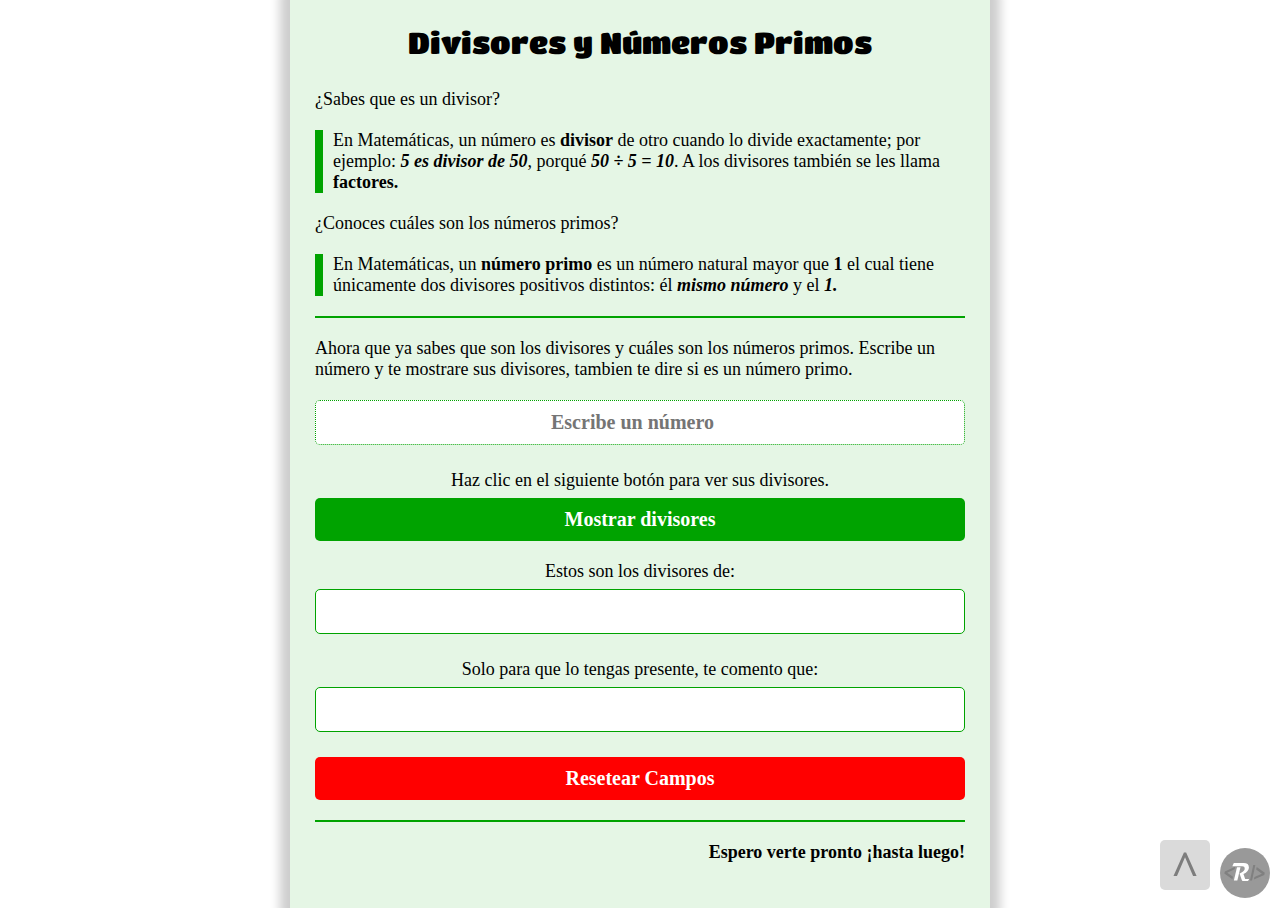
<file: index.html>
<!DOCTYPE html>
<html lang="es-MX">
<!-- ********** ********** ********** ********** ********** ********** ********** -->
<!-- ********** ********** ********** ********** ********** ********** ********** -->
    <head>
        <meta charset="UTF-8" />
        <meta name="keywords" content="Divisores, Números Primos, JavaScript, HTML, CSS" />
        <meta name="description" content="Aplicación WEB para encontrar divisores de 
            un número y saber si es un número primo" />  
        <meta name="author" content="Ricardo García - R.M.G." />  
        <meta name="viewport" content="width=device-width, initial-scale=1.0" />
        <title>Divisores y Números Primos</title>
        <link href="img/logo-r-color.svg" rel="icon" type="image/x-icon" />
        <link href="css/styles.css" rel="stylesheet" type="text/css" />                
    </head>
<!-- ********** ********** ********** ********** ********** ********** ********** -->
<!-- ********** ********** ********** ********** ********** ********** ********** -->
    <body>
        <h1>Divisores y Números Primos</h1>

        <p>¿Sabes que es un divisor?</p>

        <p class="especial">En Matemáticas, un número es <strong>divisor</strong> de 
            otro cuando lo divide exactamente; por ejemplo: <em><strong>5 es divisor 
            de 50</strong></em>, porqué <em><strong>50 ÷ 5 = 10</strong></em>. A los 
            divisores también se les llama <strong>factores.</strong></p>

        <p>¿Conoces cuáles son los números primos?</p>

        <p class="especial">En Matemáticas, un <strong>número primo</strong> es un 
            número natural mayor que <strong>1</strong> el cual tiene únicamente dos 
            divisores positivos distintos: él <em><strong>mismo número</strong></em> 
            y el <em><strong>1.</strong></em></p>

        <hr/>
        <p>Ahora que ya sabes que son los divisores y cuáles son los números primos. 
            Escribe un número y te mostrare sus divisores, tambien te dire si es un 
            número primo.</p>

        <input type="number" min="1" max="10000000" placeholder="Escribe un número"/>

        <p class="centrado">Haz clic en el siguiente botón para ver sus divisores.</p>

        <button id="buscar-divisores">Mostrar divisores</button>

        <p class="centrado">Estos son los divisores de<span id="mis-divisores"></span>:</p>

        <p id="mostrar-divisores" class="contenedor"></p>

        <p class="centrado">Solo para que lo tengas presente, te 
            comento que<span id="soy-primo"></span>:</p>

        <p id="numero-primo" class="contenedor"></p>
        
        <button class="resetear-campos">Resetear Campos</button>
        
        <hr/>
        <p class="derecha">Espero verte pronto ¡hasta luego!</p>

        <div id="logo"></div> 
        <script src="js/index.js"></script>
    </body>
    <a href="#" id="subir">^</a>
<!-- ********** ********** ********** ********** ********** ********** ********** -->
<!-- ********** ********** ********** ********** ********** ********** ********** -->
</html>
</file>
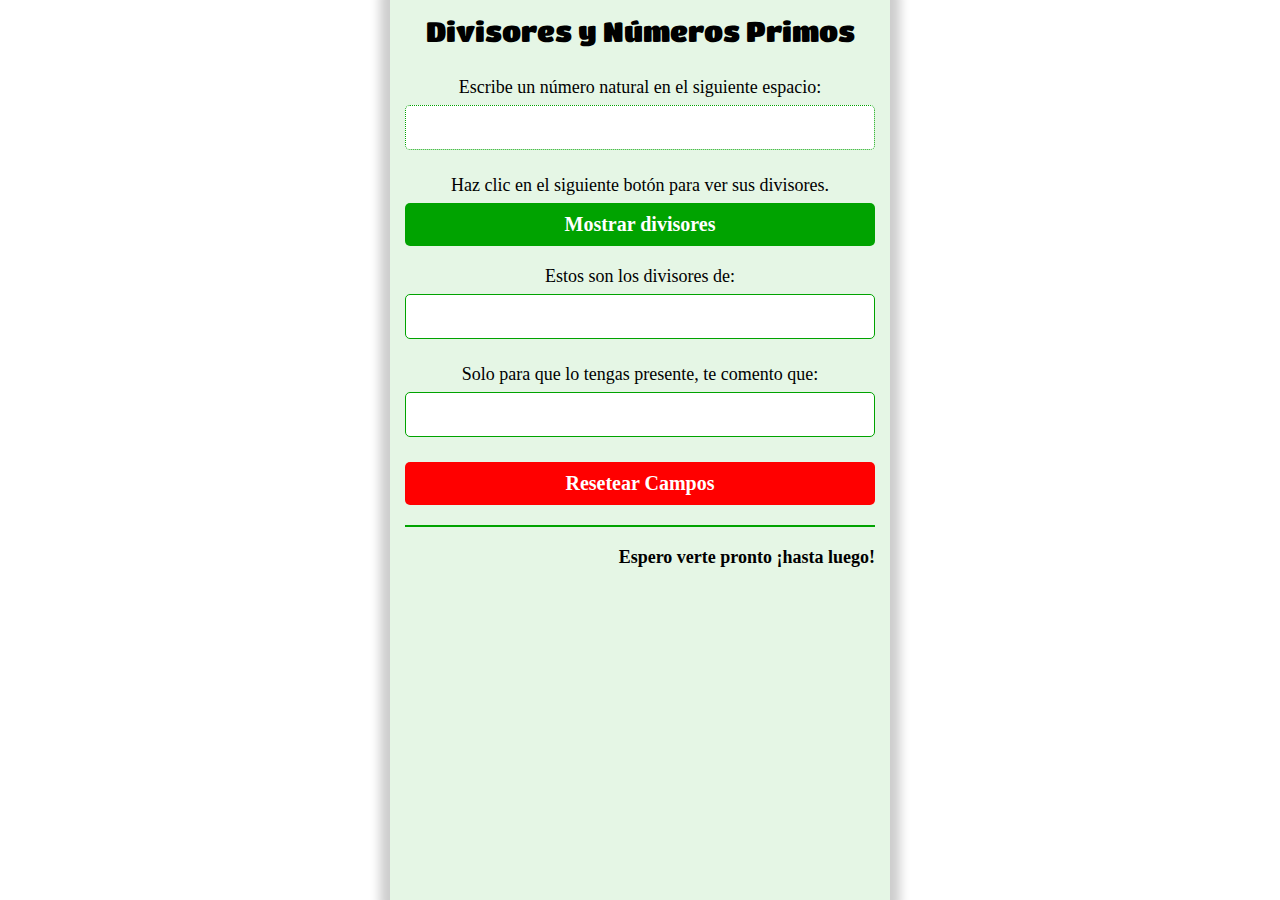
<file: extras/divisores-y-numeros-primos-compacto.html>
<!DOCTYPE html>
<html lang="es-MX">
    <head>
        <!-- CABECERA "DIVISORES Y NÚMEROS PRIMOS" -->
        <meta charset="UTF-8" />
        <meta name="keywords" content="Divisores, Números Primos, JavaScript, HTML, CSS" />
        <meta name="description" content="Aplicación WEB para encontrar divisores de un 
            número o saber si es un número primo" />  
        <meta name="author" content="Ricardo García - R.M.G." />  
        <meta name="viewport" content="width=device-width, initial-scale=1.0" />
        <title>Divisores y Números Primos</title>
        <link 
            href="https://fonts.googleapis.com/css2?family=Titan+One&display=swap" 
            rel="stylesheet" 
        /> 

        <style>
            /* ESTILOS "DIVISORES Y NÚMEROS PRIMOS" */
            * {
                box-sizing: border-box;
                margin: 0; 
                padding: 0;
                font-family: Tahoma;
                font-size: 1.8rem;
                scroll-behavior: smooth;
            }

            html {     
                position: relative;  
                font-size: 62.5%;    
                background: white;
            }

            body {    
                min-height: 100vh;
                max-width: 500px;
                margin: 0 auto; 
                padding: 1.5rem;
                background: rgba(0, 163, 0, 0.1);     
                box-shadow: 0 0 1rem 1rem rgba(0, 0, 0, 0.2);  
            }

            h1 {
                padding: 0 1rem 1rem;
                font-family: 'Titan One';
                font-size: 2.8rem;
                font-weight: normal;
                text-align: center;
            }

            p {
                margin: 2rem 0;
            }

            .centrado {
                margin-bottom: 0.7rem;
                text-align: center;
            }

            .derecha {
                font-weight: bold;
                text-align: right;
            }

            hr {
                height: 0.2rem;
                margin: 2rem 0 1rem;
                background: rgb(0, 163, 0);        
                border: 0.1rem solid rgb(0, 163, 0);
            }

            input[type=number] {
                outline: none;
                display: block;
                width: 100%;
                margin: 0 auto 2.5rem;
                padding: 1rem;
                font-family: serif;
                font-size: 2rem;
                font-weight: bold;
                text-align: center;
                border: 0.1rem dotted rgb(0, 163, 0);
                border-radius: 0.5rem;
            }

            input[type=number]:focus {
                border: 0.1rem solid rgb(0, 163, 0);
            }

            .contenedor {
                width: 100%;
                min-height: 4.5rem;
                margin: 0 auto 2.5rem;
                padding: 1rem;
                font-family: 'serif';
                font-size: 2rem;
                font-weight: bold;
                text-align: center;
                background: white;
                border: 0.1rem solid rgb(0, 163, 0);
                border-radius: 0.5rem;
            }

            button {
                display: block;
                width: 100%;
                margin: 0 auto 1.5rem;
                padding: 1rem;
                font-size: 2rem;
                font-weight: bold;
                color: white;
                background: rgb(0, 163, 0);
                border: none;
                border-radius: 0.5rem;
                cursor: pointer;
            }

            button:hover {
                background: rgb(0, 100, 0);
            }

            button:active {
                background: rgb(0, 163, 0);
            }

            .resetear-campos {
                background: rgb(255, 0, 0);
            }

            .resetear-campos:hover {
                background: rgb(200, 0, 0);
            }

            .resetear-campos:active {
                background: rgb(255, 0, 0);
            }
        </style>            
    </head>
    <body>
        <!-- CUERPO "DIVISORES Y NÚMEROS PRIMOS" -->
        <h1>Divisores y Números Primos</h1>

        <p class="centrado">Escribe un número natural en el siguiente espacio:</p>

        <input type="number" min="1" max="10000000" />

        <p class="centrado">Haz clic en el siguiente botón para ver sus divisores.</p>

        <button id="buscar-divisores">Mostrar divisores</button>

        <p class="centrado">Estos son los divisores de<span id="mis-divisores"></span>:</p>

        <p id="mostrar-divisores" class="contenedor"></p>

        <p class="centrado">Solo para que lo tengas presente, te 
            comento que<span id="soy-primo"></span>:</p>

        <p id="numero-primo" class="contenedor"></p>
        
        <button class="resetear-campos">Resetear Campos</button>
        
        <hr/>
        <p class="derecha">Espero verte pronto ¡hasta luego!</p> 
        <script>
            /* SCRIPT "DIVISORES Y NÚMEROS PRIMOS" */
            const numeroQueSeRevisa = document.querySelector("input[type='number']");
            const mostrarDivisores = document.querySelector("#mostrar-divisores");
            const numeroPrimo = document.querySelector("#numero-primo");
            const misDivisores = document.querySelector("#mis-divisores");
            const soyPrimo = document.querySelector("#soy-primo");

            const buscarDivisores = document.querySelector("#buscar-divisores");
            const resetearCampos = document.querySelector(".resetear-campos");

            const divisores = () => {    
                let divisor = [];
                if(numeroQueSeRevisa.value === "") {
                    misDivisores.textContent = "";
                    mostrarDivisores.textContent = "";
                    return "";
                }
                else if(Number(numeroQueSeRevisa.value) !== parseInt(numeroQueSeRevisa.value) 
                    || Number(numeroQueSeRevisa.value) < 2) {
                    misDivisores.textContent = "";
                    mostrarDivisores.style.color = "red";
                    mostrarDivisores.textContent = "Escribe un número natural mayor que 1";
                }
                else if (Number(numeroQueSeRevisa.value) === parseInt(numeroQueSeRevisa.value)) {            
                    for (let i = 1; i <= numeroQueSeRevisa.value; i++) {            
                        if (numeroQueSeRevisa.value % i === 0) {
                            divisor.push(i);                
                        }                      
                    }
                    misDivisores.style.color = "blue";
                    misDivisores.style.fontWeight = "bold";
                    misDivisores.textContent = " " + numeroQueSeRevisa.value;
                    mostrarDivisores.style.color = "black";
                    mostrarDivisores.textContent = divisor.join(" - ");
                }
            } 
            buscarDivisores.addEventListener("click", divisores);

            const primo = () => {
                if(numeroQueSeRevisa.value === "" || Number(numeroQueSeRevisa.value) < 2 
                    || Number(numeroQueSeRevisa.value) !== parseInt(numeroQueSeRevisa.value)) {
                    soyPrimo.textContent = "";
                    numeroPrimo.textContent= "";
                    return "";
                }    
                else if (Number(numeroQueSeRevisa.value) === parseInt(numeroQueSeRevisa.value)) {        
                    for (let i = 2; i <= Math.sqrt(numeroQueSeRevisa.value); i++) {
                        if (numeroQueSeRevisa.value % i === 0) {
                            soyPrimo.style.color = "blue";
                            soyPrimo.style.fontWeight = "bold";
                            soyPrimo.textContent = " " + numeroQueSeRevisa.value;
                            numeroPrimo.style.color = "blue";
                            return numeroPrimo.textContent = "NO ES NÚMERO PRIMO";
                        }            
                    }
                    soyPrimo.style.color = "blue";
                    soyPrimo.style.fontWeight = "bold";
                    soyPrimo.textContent = " " + numeroQueSeRevisa.value;
                    numeroPrimo.style.color = "red";
                    return numeroPrimo.textContent = "SI ES NÚMERO PRIMO";
                }
            } 
            buscarDivisores.addEventListener("click", primo);

            resetearCampos.addEventListener("click", function () {
                misDivisores.textContent = "";
                soyPrimo.textContent = "";
                numeroQueSeRevisa.value = "";    
                mostrarDivisores.textContent = "";
                numeroPrimo.textContent= "";
            });
        </script>
    </body>
</html>
</file>
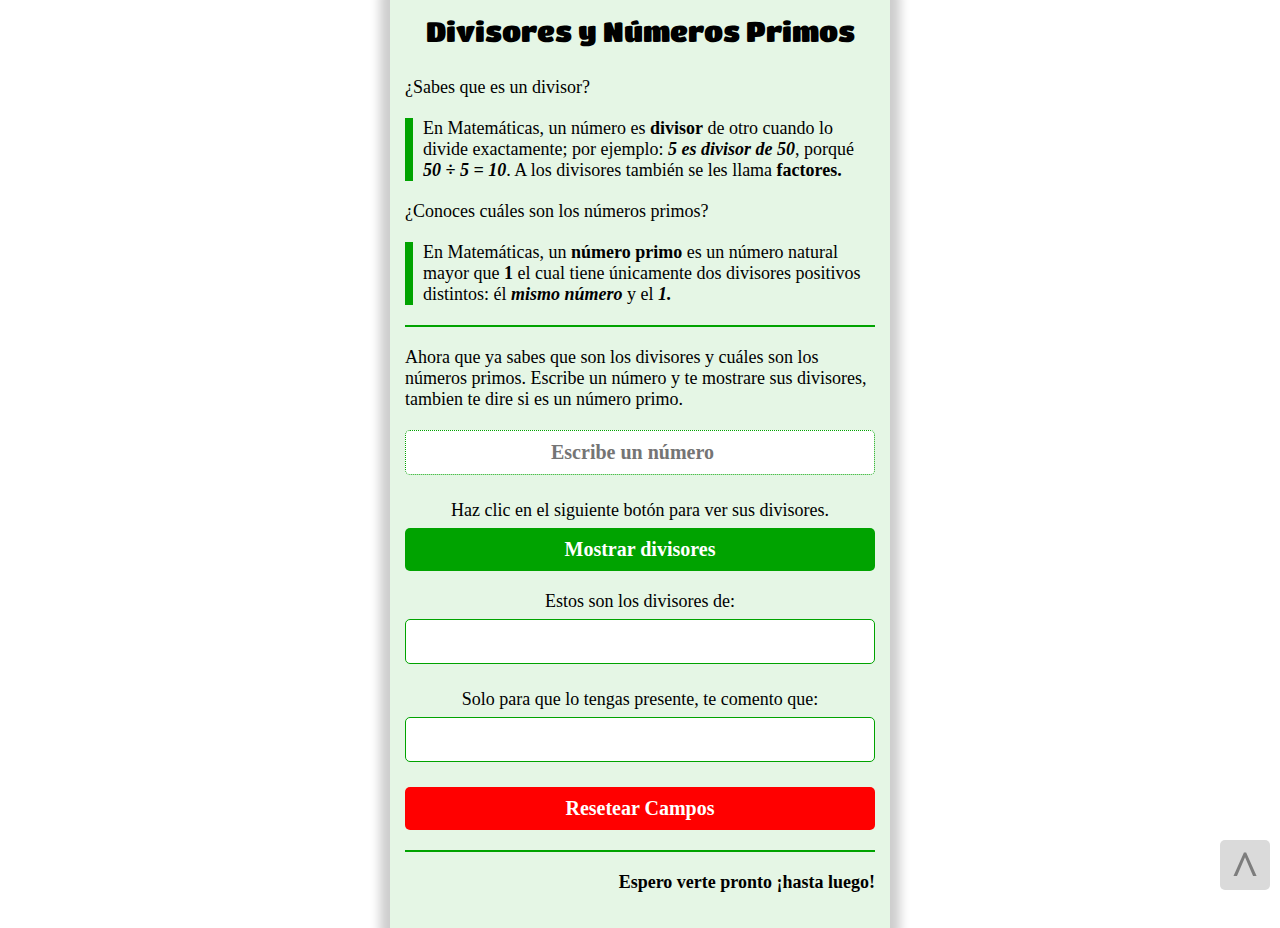
<file: extras/divisores-y-numeros-primos-css-js-incluidos.html>
<!DOCTYPE html>
<html lang="es-MX">
    <head>
        <!-- CABECERA "DIVISORES Y NÚMEROS PRIMOS" -->
        <meta charset="UTF-8" />
        <meta name="keywords" content="Divisores, Números Primos, JavaScript, HTML, CSS" />
        <meta name="description" content="Aplicación WEB para encontrar divisores de un 
            número o saber si es un número primo" />  
        <meta name="author" content="Ricardo García - R.M.G." />  
        <meta name="viewport" content="width=device-width, initial-scale=1.0" />
        <title>Divisores y Números Primos</title>
        <link 
            href="https://fonts.googleapis.com/css2?family=Titan+One&display=swap" 
            rel="stylesheet" 
        /> 

        <style>
            /* ESTILOS "DIVISORES Y NÚMEROS PRIMOS" */
            * {
                box-sizing: border-box;
                margin: 0; 
                padding: 0;
                font-family: Tahoma;
                font-size: 1.8rem;
                scroll-behavior: smooth;
            }

            html {     
                position: relative;  
                font-size: 62.5%;    
                background: white;
            }

            body {    
                max-width: 500px;
                margin: 0 auto; 
                padding: 1.5rem;
                background: rgba(0, 163, 0, 0.1);     
                box-shadow: 0 0 1rem 1rem rgba(0, 0, 0, 0.2);  
            }

            h1 {
                padding: 0 1rem 1rem;
                font-family: 'Titan One';
                font-size: 2.8rem;
                font-weight: normal;
                text-align: center;
            }

            p {
                margin: 2rem 0;
            }

            .especial {
                padding-left: 1rem;
                border-left: 0.8rem solid rgb(0, 163, 0);
            }

            .centrado {
                margin-bottom: 0.7rem;
                text-align: center;
            }

            .derecha {
                font-weight: bold;
                text-align: right;
            }

            hr {
                height: 0.2rem;
                margin: 2rem 0 1rem;
                background: rgb(0, 163, 0);        
                border: 0.1rem solid rgb(0, 163, 0);
            }

            input[type=number] {
                outline: none;
                display: block;
                width: 100%;
                margin: 0 auto 2.5rem;
                padding: 1rem;
                font-family: serif;
                font-size: 2rem;
                font-weight: bold;
                text-align: center;
                border: 0.1rem dotted rgb(0, 163, 0);
                border-radius: 0.5rem;
            }

            input[type=number]:focus {
                border: 0.1rem solid rgb(0, 163, 0);
            }

            .contenedor {
                width: 100%;
                min-height: 4.5rem;
                margin: 0 auto 2.5rem;
                padding: 1rem;
                font-family: 'serif';
                font-size: 2rem;
                font-weight: bold;
                text-align: center;
                background: white;
                border: 0.1rem solid rgb(0, 163, 0);
                border-radius: 0.5rem;
            }

            button {
                display: block;
                width: 100%;
                margin: 0 auto 1.5rem;
                padding: 1rem;
                font-size: 2rem;
                font-weight: bold;
                color: white;
                background: rgb(0, 163, 0);
                border: none;
                border-radius: 0.5rem;
                cursor: pointer;
            }

            button:hover {
                background: rgb(0, 100, 0);
            }

            button:active {
                background: rgb(0, 163, 0);
            }

            .resetear-campos {
                background: rgb(255, 0, 0);
            }

            .resetear-campos:hover {
                background: rgb(200, 0, 0);
            }

            .resetear-campos:active {
                background: rgb(255, 0, 0);
            }

            #subir {
                position: fixed;
                bottom: 1rem;
                right: 1rem;
                height: 5rem;
                width: 5rem;
                font-size: 5rem;
                font-weight: bold;
                text-align: center;
                text-decoration: none;
                color: rgba(50, 50, 50, 0.55);
                background: rgba(150, 150, 150, 0.35);
                border-radius: 0.5rem;
                cursor: pointer;
                z-index: 5;
            }

            #subir:hover {
                color: white;
                background: hsla(120, 95%, 25%, 1.00);
            }

            #subir:active {
                color: rgba(50, 50, 50, 0.55);
                background: rgba(150, 150, 150, 0.35);
            }
        </style>            
    </head>
    <body>
        <!-- CUERPO "DIVISORES Y NÚMEROS PRIMOS" -->
        <h1>Divisores y Números Primos</h1>

        <p>¿Sabes que es un divisor?</p>

        <p class="especial">En Matemáticas, un número es <strong>divisor</strong> de 
            otro cuando lo divide exactamente; por ejemplo: <em><strong>5 es divisor 
            de 50</strong></em>, porqué <em><strong>50 ÷ 5 = 10</strong></em>. A los 
            divisores también se les llama <strong>factores.</strong></p>

        <p>¿Conoces cuáles son los números primos?</p>

        <p class="especial">En Matemáticas, un <strong>número primo</strong> es un 
            número natural mayor que <strong>1</strong> el cual tiene únicamente dos 
            divisores positivos distintos: él <em><strong>mismo número</strong></em> 
            y el <em><strong>1.</strong></em></p>

        <hr/>
        <p>Ahora que ya sabes que son los divisores y cuáles son los números primos. 
            Escribe un número y te mostrare sus divisores, tambien te dire si es un 
            número primo.</p>

        <input type="number" min="1" max="10000000" placeholder="Escribe un número"/>

        <p class="centrado">Haz clic en el siguiente botón para ver sus divisores.</p>

        <button id="buscar-divisores">Mostrar divisores</button>

        <p class="centrado">Estos son los divisores de<span id="mis-divisores"></span>:</p>

        <p id="mostrar-divisores" class="contenedor"></p>

        <p class="centrado">Solo para que lo tengas presente, te 
            comento que<span id="soy-primo"></span>:</p>

        <p id="numero-primo" class="contenedor"></p>
        
        <button class="resetear-campos">Resetear Campos</button>
        
        <hr/>
        <p class="derecha">Espero verte pronto ¡hasta luego!</p>
 
        <script>
            /* SCRIPT "DIVISORES Y NÚMEROS PRIMOS" */
            const numeroQueSeRevisa = document.querySelector("input[type='number']");
            const mostrarDivisores = document.querySelector("#mostrar-divisores");
            const numeroPrimo = document.querySelector("#numero-primo");
            const misDivisores = document.querySelector("#mis-divisores");
            const soyPrimo = document.querySelector("#soy-primo");

            const buscarDivisores = document.querySelector("#buscar-divisores");
            const resetearCampos = document.querySelector(".resetear-campos");

            const divisores = () => {    
                let divisor = [];
                if(numeroQueSeRevisa.value === "") {
                    misDivisores.textContent = "";
                    mostrarDivisores.textContent = "";
                    return "";
                }
                else if(Number(numeroQueSeRevisa.value) !== parseInt(numeroQueSeRevisa.value) 
                    || Number(numeroQueSeRevisa.value) < 2) {
                    misDivisores.textContent = "";
                    mostrarDivisores.style.color = "red";
                    mostrarDivisores.textContent = "Escribe un número natural mayor que 1";
                }
                else if (Number(numeroQueSeRevisa.value) === parseInt(numeroQueSeRevisa.value)) {            
                    for (let i = 1; i <= numeroQueSeRevisa.value; i++) {            
                        if (numeroQueSeRevisa.value % i === 0) {
                            divisor.push(i);                
                        }                      
                    }
                    misDivisores.style.color = "blue";
                    misDivisores.style.fontWeight = "bold";
                    misDivisores.textContent = " " + numeroQueSeRevisa.value;
                    mostrarDivisores.style.color = "black";
                    mostrarDivisores.textContent = divisor.join(" - ");
                }
            } 
            buscarDivisores.addEventListener("click", divisores);

            const primo = () => {
                if(numeroQueSeRevisa.value === "" || Number(numeroQueSeRevisa.value) < 2 
                    || Number(numeroQueSeRevisa.value) !== parseInt(numeroQueSeRevisa.value)) {
                    soyPrimo.textContent = "";
                    numeroPrimo.textContent= "";
                    return "";
                }    
                else if (Number(numeroQueSeRevisa.value) === parseInt(numeroQueSeRevisa.value)) {        
                    for (let i = 2; i <= Math.sqrt(numeroQueSeRevisa.value); i++) {
                        if (numeroQueSeRevisa.value % i === 0) {
                            soyPrimo.style.color = "blue";
                            soyPrimo.style.fontWeight = "bold";
                            soyPrimo.textContent = " " + numeroQueSeRevisa.value;
                            numeroPrimo.style.color = "blue";
                            return numeroPrimo.textContent = "NO ES NÚMERO PRIMO";
                        }            
                    }
                    soyPrimo.style.color = "blue";
                    soyPrimo.style.fontWeight = "bold";
                    soyPrimo.textContent = " " + numeroQueSeRevisa.value;
                    numeroPrimo.style.color = "red";
                    return numeroPrimo.textContent = "SI ES NÚMERO PRIMO";
                }
            } 
            buscarDivisores.addEventListener("click", primo);

            resetearCampos.addEventListener("click", function () {
                misDivisores.textContent = "";
                soyPrimo.textContent = "";
                numeroQueSeRevisa.value = "";    
                mostrarDivisores.textContent = "";
                numeroPrimo.textContent= "";
            });
        </script>
    </body>
    <a href="#" id="subir">^</a>
</html>
</file>
<file: css/styles.css>
/* ********** ********** ********** ********** ********** ********** ********** */
/* HOJA DE ESTILOS "DIVISORES Y NÚMEROS PRIMOS" */
/* ********** ********** ********** ********** ********** ********** ********** */

/* INSTRUCCIONES GENERALES. */
* {
    box-sizing: border-box;
    margin: 0; 
    padding: 0;
    font-family: Tahoma;
    font-size: 1.8rem;
    scroll-behavior: smooth;
}

@font-face{	
    font-family: 'TitanOne-Regular';
    src: url('../font/TitanOne-Regular.ttf');
}

html {     
    position: relative;  
    font-size: 62.5%;    
    background: white;
}

/* FORMATO PAGINA WEB. */
body {    
    max-width: 700px;
    margin: 0 auto; 
    padding: 2.5rem;
    background: rgba(0, 163, 0, 0.1);     
    box-shadow: 0 0 1rem 1rem rgba(0, 0, 0, 0.2);  
}

h1 {
    padding: 0 1rem 1rem;
    font-family: 'TitanOne-Regular';
    font-size: 3rem;
    font-weight: normal;
    text-align: center;
}

p {
    margin: 2rem 0;
}

.especial {
    padding-left: 1rem;
    border-left: 0.8rem solid rgb(0, 163, 0);
}

.centrado {
    margin-bottom: 0.7rem;
    text-align: center;
}

.derecha {
    font-weight: bold;
    text-align: right;
}

hr {
    height: 0.2rem;
    margin: 2rem 0 1rem;
    background: rgb(0, 163, 0);        
    border: 0.1rem solid rgb(0, 163, 0);
}

input[type=number] {
    outline: none;
    display: block;
    width: 100%;
    margin: 0 auto 2.5rem;
    padding: 1rem;
    font-family: serif;
    font-size: 2rem;
    font-weight: bold;
    text-align: center;
    border: 0.1rem dotted rgb(0, 163, 0);
    border-radius: 0.5rem;
}

input[type=number]:focus {
    border: 0.1rem solid rgb(0, 163, 0);
}

.contenedor {
    width: 100%;
    min-height: 4.5rem;
    margin: 0 auto 2.5rem;
    padding: 1rem;
    font-family: 'serif';
    font-size: 2rem;
    font-weight: bold;
    text-align: center;
    background: white;
    border: 0.1rem solid rgb(0, 163, 0);
    border-radius: 0.5rem;
}

button {
    display: block;
    width: 100%;
    margin: 0 auto 1.5rem;
    padding: 1rem;
    font-size: 2rem;
    font-weight: bold;
    color: white;
    background: rgb(0, 163, 0);
    border: none;
    border-radius: 0.5rem;
    cursor: pointer;
}

button:hover {
    background: rgb(0, 100, 0);
}

button:active {
    background: rgb(0, 163, 0);
}

.resetear-campos {
    background: rgb(255, 0, 0);
}

.resetear-campos:hover {
    background: rgb(200, 0, 0);
}

.resetear-campos:active {
    background: rgb(255, 0, 0);
}

/* LOGO <R/>. */
#logo {
    position: absolute;
    right: 1rem;
    bottom: 1rem;
    height: 5rem;
    width: 5rem;
    background-image: url("../img/logo-r-mono.svg");
    background-size: contain;
    background-position: center;   
    background-repeat: no-repeat;
    filter: opacity(50%);
}

/*  BOTON SUBIR.  */
#subir {
    position: fixed;
    bottom: 1rem;
    right: 7rem;
    height: 5rem;
    width: 5rem;
    font-size: 5rem;
    font-weight: bold;
    text-align: center;
    text-decoration: none;
    color: rgba(50, 50, 50, 0.55);
    background: rgba(150, 150, 150, 0.35);
    border-radius: 0.5rem;
    cursor: pointer;
    z-index: 5;
}

#subir:hover {
    color: white;
    background: hsla(120, 95%, 25%, 1.00);
}

#subir:active {
    color: rgba(50, 50, 50, 0.55);
    background: rgba(150, 150, 150, 0.35);
}

/* ********** ********** ********** ********** ********** ********** ********** */
/* ********** ********** ********** ********** ********** ********** ********** */
</file>
